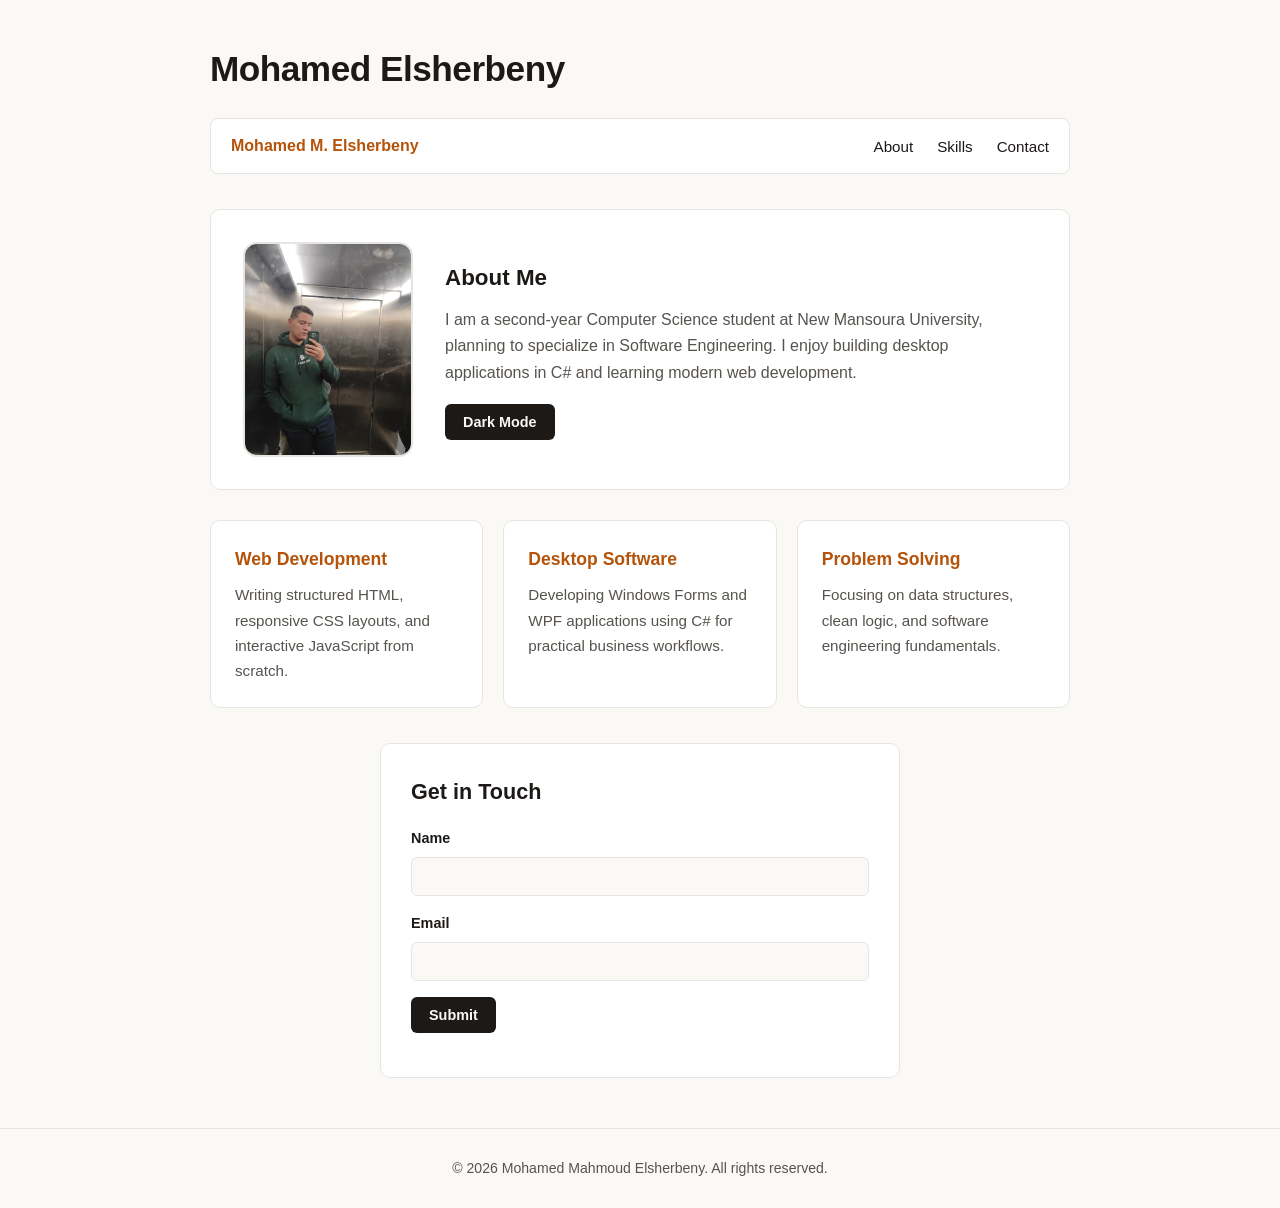
<file: index.html>
<!-- Name :  Mohamed Mahmoud Elsherbeny - ID: 225105496 -->
<!DOCTYPE html>
<html lang="en">
<head>
  <meta charset="UTF-8">
  <meta name="viewport" content="width=device-width, initial-scale=1.0">
  <title>Mohamed Elsherbeny</title>
  <link rel="stylesheet" href="css/style.css">
</head>
<body>

  <header>
    <div class="title-area">
      <h1>Mohamed Elsherbeny</h1>
    </div>

    <nav class="top-bar">
      <span class="nav-name">Mohamed M. Elsherbeny</span>
      <div class="nav-links">
        <a href="#about">About</a>
        <a href="#skills">Skills</a>
        <a href="#contact">Contact</a>
      </div>
    </nav>
  </header>

  <main>
    <section id="about" class="profile-row">
      <img src="images/me.jpg" alt="Photo of Mohamed Elsherbeny">
      <div class="about-text">
        <h2>About Me</h2>
        <p>
          I am a second-year Computer Science student at New Mansoura University, planning to specialize in Software Engineering. I enjoy building desktop applications in C# and learning modern web development.
        </p>
        <button id="theme-toggle">Dark Mode</button>
      </div>
    </section>

    <section id="skills" class="cards-row">
      <div class="card">
        <h3>Web Development</h3>
        <p>Writing structured HTML, responsive CSS layouts, and interactive JavaScript from scratch.</p>
      </div>

      <div class="card">
        <h3>Desktop Software</h3>
        <p>Developing Windows Forms and WPF applications using C# for practical business workflows.</p>
      </div>

      <div class="card">
        <h3>Problem Solving</h3>
        <p>Focusing on data structures, clean logic, and software engineering fundamentals.</p>
      </div>
    </section>

    <section id="contact" class="contact-area">
      <h2>Get in Touch</h2>
      <form id="contact-form">
        <div class="field">
          <label for="visitor-name">Name</label>
          <input type="text" id="visitor-name" name="visitor-name" required>
        </div>

        <div class="field">
          <label for="email">Email</label>
          <input type="email" id="email" name="email" required>
        </div>

        <button type="submit">Submit</button>
      </form>
      <p id="greeting-msg"></p>
    </section>
  </main>

  <footer>
    <p>&copy; 2026 Mohamed Mahmoud Elsherbeny. All rights reserved.</p>
  </footer>

  <script src="js/script.js"></script>
</body>
</html>
</file>
<file: css/style.css>
* {
  box-sizing: border-box;
  margin: 0;
  padding: 0;
}

:root {
  --bg-color: #faf9f6;
  --surface-color: #ffffff;
  --text-color: #1c1917;
  --muted-text: #57534e;
  --accent-color: #b45309;
  --border-color: #e7e5e4;
  --hover-bg: #f5f5f4;
}

body.dark {
  --bg-color: #141413;
  --surface-color: #1c1c1a;
  --text-color: #f5f5f4;
  --muted-text: #a8a29e;
  --accent-color: #f59e0b;
  --border-color: #292524;
  --hover-bg: #262522;
}

body {
  background-color: var(--bg-color);
  color: var(--text-color);
  font-family: -apple-system, BlinkMacSystemFont, "Segoe UI", Roboto, sans-serif;
  line-height: 1.65;
  transition: background-color 0.25s, color 0.25s;
}

header {
  max-width: 900px;
  margin: 0 auto;
  padding: 40px 20px 0;
}

.title-area {
  margin-bottom: 20px;
}

.title-area h1 {
  font-size: 2.2rem;
  font-weight: 700;
  letter-spacing: -0.5px;
}

.top-bar {
  display: flex;
  justify-content: space-between;
  align-items: center;
  padding: 14px 20px;
  background-color: var(--surface-color);
  border: 1px solid var(--border-color);
  border-radius: 8px;
}

.nav-name {
  font-weight: 600;
  color: var(--accent-color);
}

.nav-links {
  display: flex;
  gap: 24px;
}

.nav-links a {
  text-decoration: none;
  color: var(--text-color);
  font-size: 0.95rem;
}

.nav-links a:hover {
  color: var(--accent-color);
}

main {
  max-width: 900px;
  margin: 35px auto;
  padding: 0 20px;
}

.profile-row {
  display: flex;
  align-items: center;
  gap: 32px;
  background-color: var(--surface-color);
  border: 1px solid var(--border-color);
  border-radius: 10px;
  padding: 32px;
  margin-bottom: 30px;
}

.profile-row img {
  width: 170px;
  min-width: 170px;
  height: 215px;
  flex-shrink: 0;
  object-fit: cover;
  object-position: center top;
  border-radius: 14px;
  border: 2px solid var(--border-color);
}

.about-text h2 {
  font-size: 1.4rem;
  margin-bottom: 10px;
}

.about-text p {
  color: var(--muted-text);
  margin-bottom: 18px;
}

button {
  background-color: var(--text-color);
  color: var(--bg-color);
  border: none;
  padding: 10px 18px;
  border-radius: 6px;
  font-size: 0.9rem;
  font-weight: 600;
  cursor: pointer;
}

button:hover {
  background-color: var(--accent-color);
  color: #ffffff;
}

.cards-row {
  display: flex;
  gap: 20px;
  margin-bottom: 35px;
}

.card {
  flex: 1;
  background-color: var(--surface-color);
  border: 1px solid var(--border-color);
  border-radius: 10px;
  padding: 24px;
  transition: transform 0.15s ease-out, background-color 0.2s ease, opacity 0.6s ease;
}

.card:hover {
  background-color: var(--hover-bg);
}

.card h3 {
  font-size: 1.1rem;
  margin-bottom: 8px;
  color: var(--accent-color);
}

.card p {
  color: var(--muted-text);
  font-size: 0.95rem;
}

.contact-area {
  background-color: var(--surface-color);
  border: 1px solid var(--border-color);
  border-radius: 10px;
  padding: 30px;
  max-width: 520px;
  margin: 0 auto;
}

.contact-area h2 {
  font-size: 1.35rem;
  margin-bottom: 18px;
}

.field {
  display: flex;
  flex-direction: column;
  margin-bottom: 16px;
}

.field label {
  font-size: 0.9rem;
  font-weight: 600;
  margin-bottom: 6px;
}

.field input {
  padding: 10px 12px;
  border: 1px solid var(--border-color);
  border-radius: 6px;
  background-color: var(--bg-color);
  color: var(--text-color);
  font-size: 0.95rem;
}

.field input:focus {
  outline: 1px solid var(--accent-color);
}

#greeting-msg {
  margin-top: 14px;
  font-weight: 600;
  color: var(--accent-color);
}

footer {
  text-align: center;
  padding: 28px 20px;
  margin-top: 50px;
  color: var(--muted-text);
  font-size: 0.88rem;
  border-top: 1px solid var(--border-color);
}

@media (max-width: 768px) {
  .profile-row,
  .cards-row {
    flex-direction: column;
  }

  .profile-row {
    text-align: center;
  }
}

.reveal {
  opacity: 0;
  transform: translateY(22px);
  transition: opacity 0.6s ease, transform 0.6s ease, background-color 0.25s ease;
}

.reveal.show {
  opacity: 1;
  transform: translateY(0);
}
</file>
